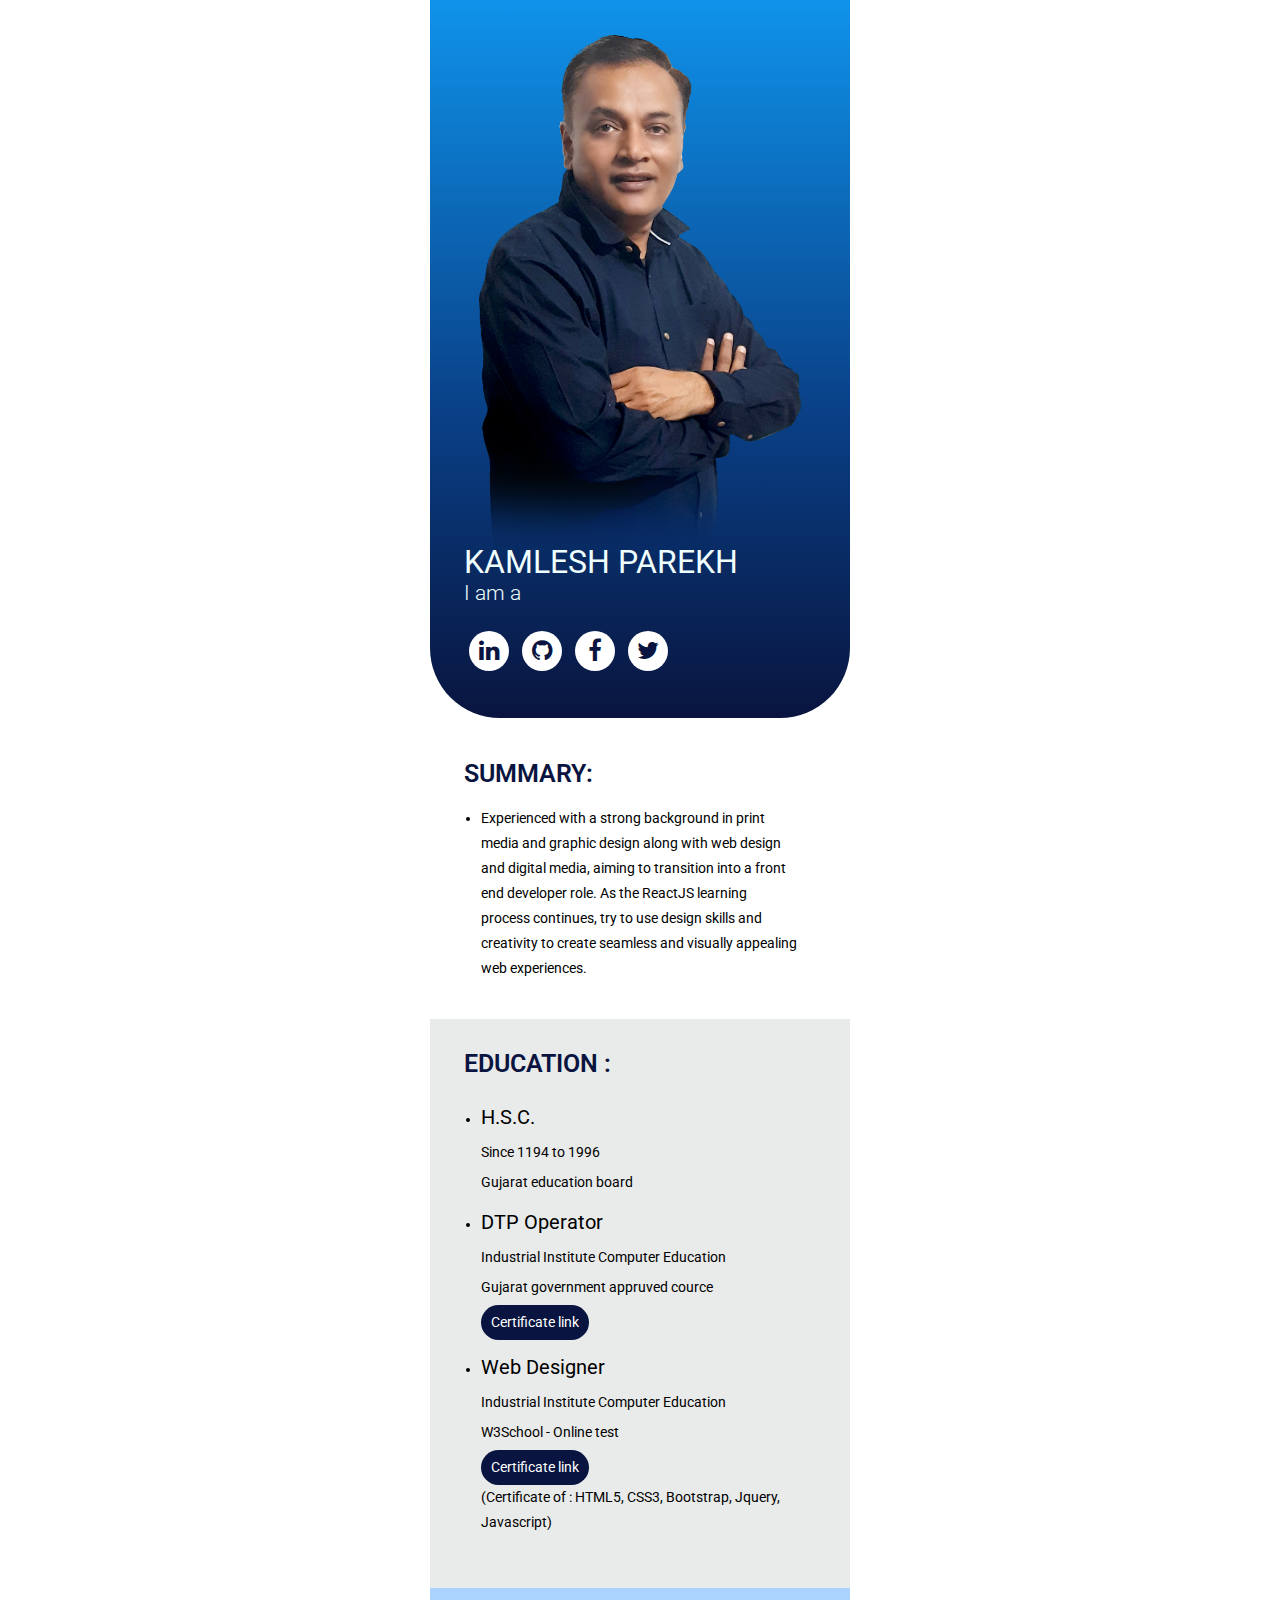
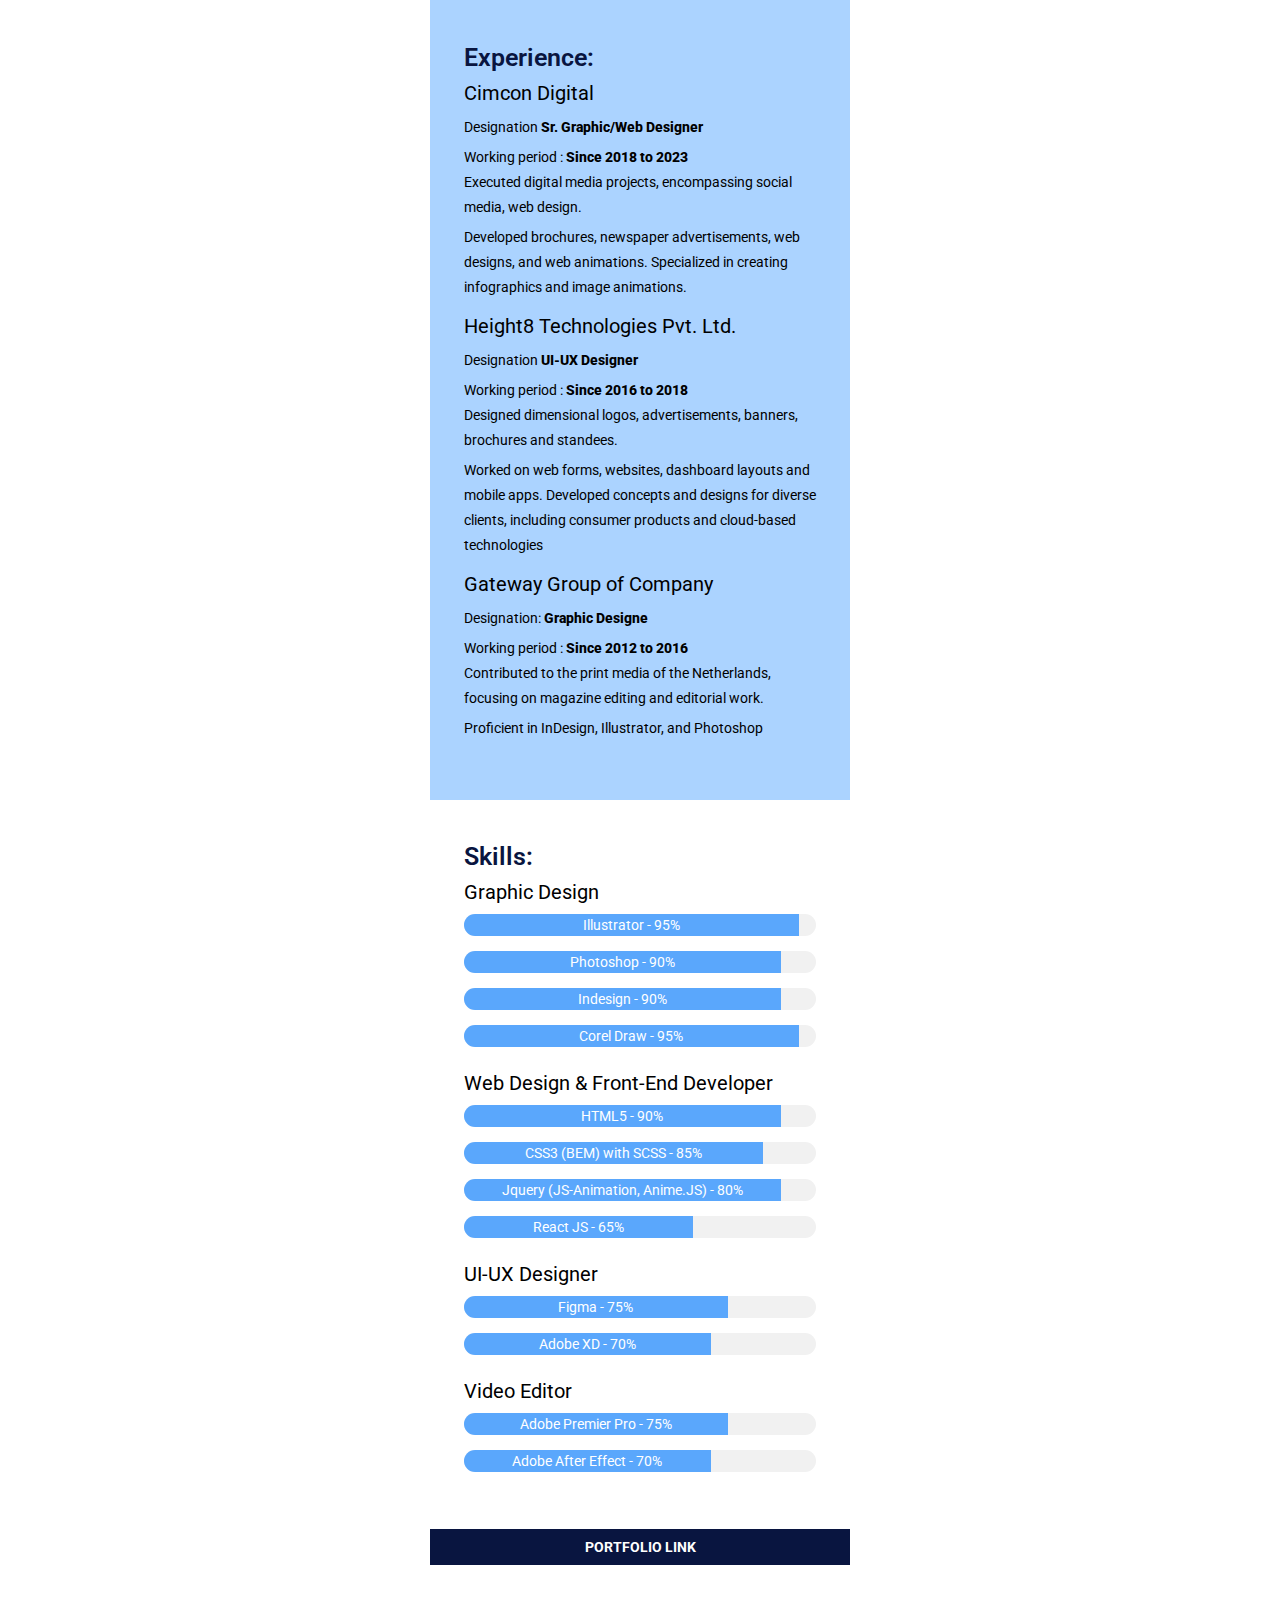
<file: index.html>
<!DOCTYPE html>
<html lang="en">
    <head>
        
        <meta charset="utf-8">
        <meta name="viewport" content="width=device-width", initial-scale=1.0>
        <meta http-equiv="x-ua-compatible" content="ie=edge">
        <title>Particle effect </title>
        <link rel="preconnect" href="https://fonts.googleapis.com">
<link rel="preconnect" href="https://fonts.gstatic.com" crossorigin>
<link href="https://fonts.googleapis.com/css2?family=Poppins:ital,wght@0,100;0,200;0,300;0,400;0,500;0,600;0,700;0,800;0,900;1,100;1,200;1,300;1,400;1,500;1,600;1,700;1,800;1,900&family=Roboto:ital,wght@0,100;0,300;0,400;0,500;0,700;0,900;1,100;1,300;1,400;1,500;1,700;1,900&display=swap" rel="stylesheet">
        <link rel="stylesheet" href="css/style-1.css">
        <link rel="stylesheet" href="https://cdnjs.cloudflare.com/ajax/libs/font-awesome/4.7.0/css/font-awesome.min.css">

                                                                              
    </head>
    
    <body>
        
        <!--<header id ="fullscreen">-->
        <section class="container">
            <div class="image">
                <img src="img/K-2.png" alt="">
            </div>
            <h1>KAMLESH PAREKH
                <p>I am a <span class="typed-text"></span><span class="cursor blink">&nbsp;</span></p>
            </h1>
            <div id ="particles-js">
                <script type="text/javascript" src ="https://s3-us-west-2.amazonaws.com/s.cdpn.io/3744450/particles.js"></script>
                <script type="text/javascript" src ="https://s3-us-west-2.amazonaws.com/s.cdpn.io/3744450/particles.min.js"></script>
            </div>
            <div class="socialmedia">
                <ul>
                    <li><a href="https://www.linkedin.com/in/parekh-kj-b226682aa/"><i class="fa fa-linkedin"></i></a></li>
                    <li><a href="https://t.me/parekhkj"><i class="fa fa-github"></i></a></li>
                    <li><a href="https://www.facebook.com/kamlesh.parekh.946?mibextid=ZbWKwL"><i class="fa fa-facebook"></i></a></li>
                    <li><a href="https://twitter.com/Kamlesh19323506"><i class="fa fa-twitter"></i></a></li>
                </ul>
            </div>
        </section>

        <main>
            <div style="padding: 20px 8%;">
                <h1>SUMMARY:</h1>
                <ul>
                    <li>
                        Experienced with a strong background in print media and graphic design along with web design and digital media, aiming to transition into a front end developer role. As the ReactJS learning process continues, try to use design skills and creativity to create seamless and visually appealing web experiences.
                    </li>
                </ul>
            </div>

            <div style="background: #e9eaea; padding: 30px 8%;">
                <h1>EDUCATION :</h1>
                <ul>
                    <li>
                        <h2>H.S.C.</h2>
                        <p>Since 1194 to 1996</p>
                        <p>Gujarat education board</p>
                    </li>
                    <li>
                        <h2>DTP Operator</h2>
                        <p>Industrial Institute Computer Education</p>
                        <p>Gujarat government appruved cource</p>
                        <p><a class="btn" href="img/ITI certificate.jpg">Certificate link</a></p>
                    </li>
                    <li>
                        <h2>Web Designer</h2>
                        <p>Industrial Institute Computer Education</p>
                        <p>W3School - Online test</p>
                        <p><a class="btn" href="Certificate.html">Certificate link</a><br>
                            (Certificate of : HTML5, CSS3, Bootstrap, Jquery, Javascript)
                        </p>
                    </li>
                </ul>
            </div>

            <aside>
                <h1>Experience:</h1>
                <div>
                    <h2>Cimcon Digital</h2>
                    <p>Designation <strong>Sr. Graphic/Web Designer</strong></p>
                    <h3>Working period : <strong>Since 2018 to 2023</strong></h3>
                    <p>Executed digital media projects, encompassing social media, web design.</p>
                    <p>Developed brochures, newspaper advertisements, web designs, and web animations. Specialized in creating infographics 
                        and image animations.</p>
                </div>
                <div>
                    <h2>Height8 Technologies Pvt. Ltd.</h2>
                    <p>Designation <strong>UI-UX Designer</strong></p>
                    <h3>Working period : <strong>Since 2016 to 2018</strong></h3>
                    <p>Designed dimensional logos, advertisements, banners, brochures and standees.</p>
                    <p>
                        Worked on web forms, websites, dashboard layouts and mobile apps.
                        Developed concepts and designs for diverse clients, including consumer products and cloud-based technologies
                    </p>
                </div>
                <div>
                    <h2>Gateway Group of Company</h2>
                    <p>Designation: <strong>Graphic Designe</strong></p>
                    <h3>Working period : <strong>Since 2012 to 2016</strong></h3>
                    <p>Contributed to the print media of the Netherlands, focusing on magazine editing and editorial work.</p>
                    <p>Proficient in InDesign, Illustrator, and Photoshop</p>
                </div>
            </aside>

            <section class="skillbar">
                <h1>Skills:</h1>
                <div>
                    <h2>Graphic Design</h2>
                    <div class="w3-light-grey">
                        <div style="width: 95%; background: #5aa7fc;  padding: 3px 0; border-radius: 30px 0 0 30px; text-align: center; color: white;">
                            Illustrator - 95%</div>
                    </div>
                    <div class="w3-light-grey">
                        <div style="width: 90%; background: #5aa7fc;  padding: 3px 0; border-radius: 30px 0 0 30px; text-align: center; color: white;">
                            Photoshop - 90%</div>
                    </div>
                    <div class="w3-light-grey">
                        <div style="width: 90%; background: #5aa7fc;  padding: 3px 0; border-radius: 30px 0 0 30px; text-align: center; color: white;">
                            Indesign - 90%</div>
                    </div>
                    <div class="w3-light-grey">
                        <div style="width: 95%; background: #5aa7fc;  padding: 3px 0; border-radius: 30px 0 0 30px; text-align: center; color: white;">
                            Corel Draw - 95%</div>
                    </div>

                    <div>
                        <h2>Web Design & Front-End Developer</h2>
                        <div class="w3-light-grey">
                            <div style="width: 90%; background: #5aa7fc;  padding: 3px 0; border-radius: 30px 0 0 30px; text-align: center; color: white;">
                                HTML5 - 90%</div>
                        </div>
                        <div class="w3-light-grey">
                            <div style="width: 85%; background: #5aa7fc;  padding: 3px 0; border-radius: 30px 0 0 30px; text-align: center; color: white;">
                                CSS3 (BEM) with SCSS - 85%</div>
                        </div>
                        <div class="w3-light-grey">
                            <div style="width: 90%; background: #5aa7fc;  padding: 3px 0; border-radius: 30px 0 0 30px; text-align: center; color: white;">
                                Jquery (JS-Animation, Anime.JS) - 80%</div>
                        </div>
                        <div class="w3-light-grey">
                            <div style="width: 65%; background: #5aa7fc;  padding: 3px 0; border-radius: 30px 0 0 30px; text-align: center; color: white;">
                                React JS - 65%</div>
                        </div>
                    </div>

                    <div>
                        <h2>UI-UX Designer</h2>
                        <div class="w3-light-grey">
                            <div style="width: 75%; background: #5aa7fc;  padding: 3px 0; border-radius: 30px 0 0 30px; text-align: center; color: white;">
                                Figma - 75%</div>
                        </div>
                        <div class="w3-light-grey">
                            <div style="width: 70%; background: #5aa7fc;  padding: 3px 0; border-radius: 30px 0 0 30px; text-align: center; color: white;">
                                Adobe XD - 70%</div>
                        </div>
                    </div>

                    <div>
                        <h2>Video Editor</h2>
                        <div class="w3-light-grey">
                            <div style="width: 75%; background: #5aa7fc;  padding: 3px 0; border-radius: 30px 0 0 30px; text-align: center; color: white;">
                                Adobe Premier Pro - 75%</div>
                        </div>
                        <div class="w3-light-grey">
                            <div style="width: 70%; background: #5aa7fc;  padding: 3px 0; border-radius: 30px 0 0 30px; text-align: center; color: white;">
                                Adobe After Effect - 70%</div>
                        </div>
                    </div>
            </section>

             <a class="portfolio_btn" href="https://kamleshparekh.in/"> PORTFOLIO LINK </a>
        </main>
        <script src="javascript/custom.js"></script>
    </body>
    
</html>
</file>
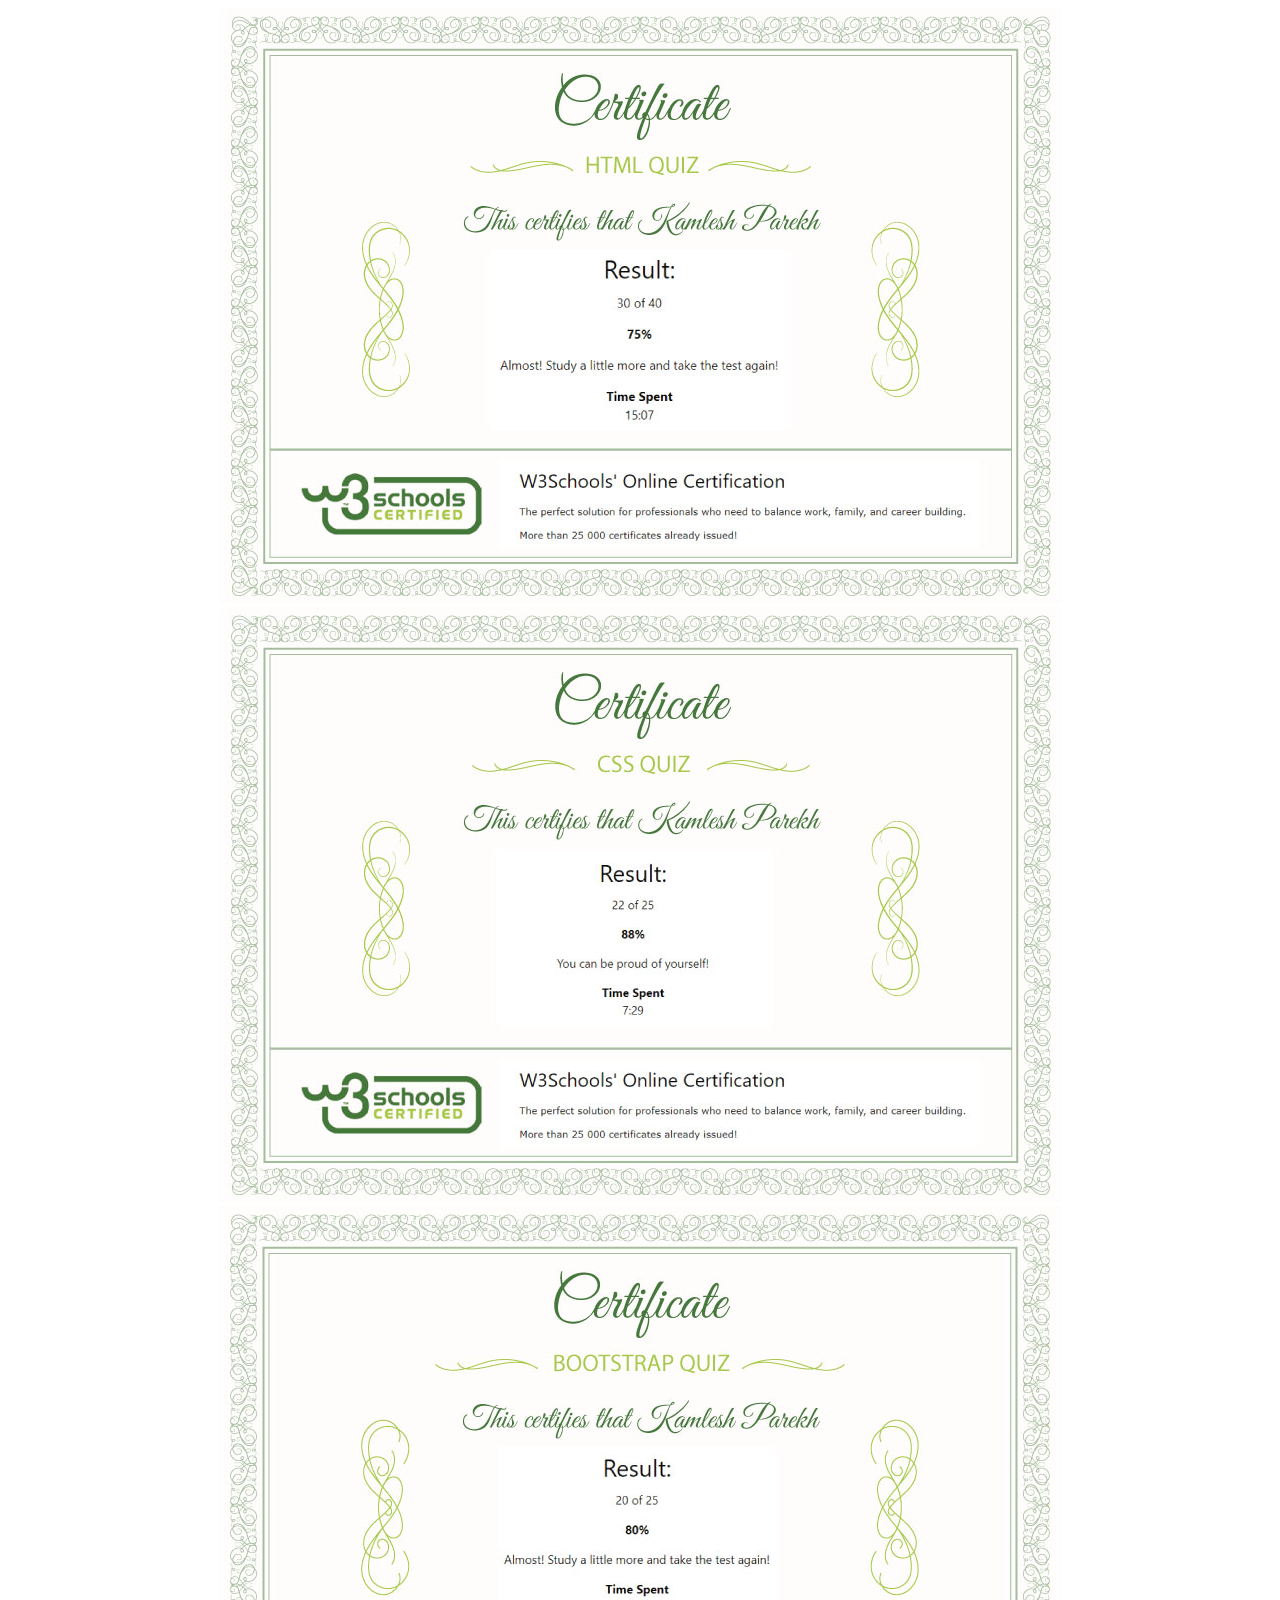
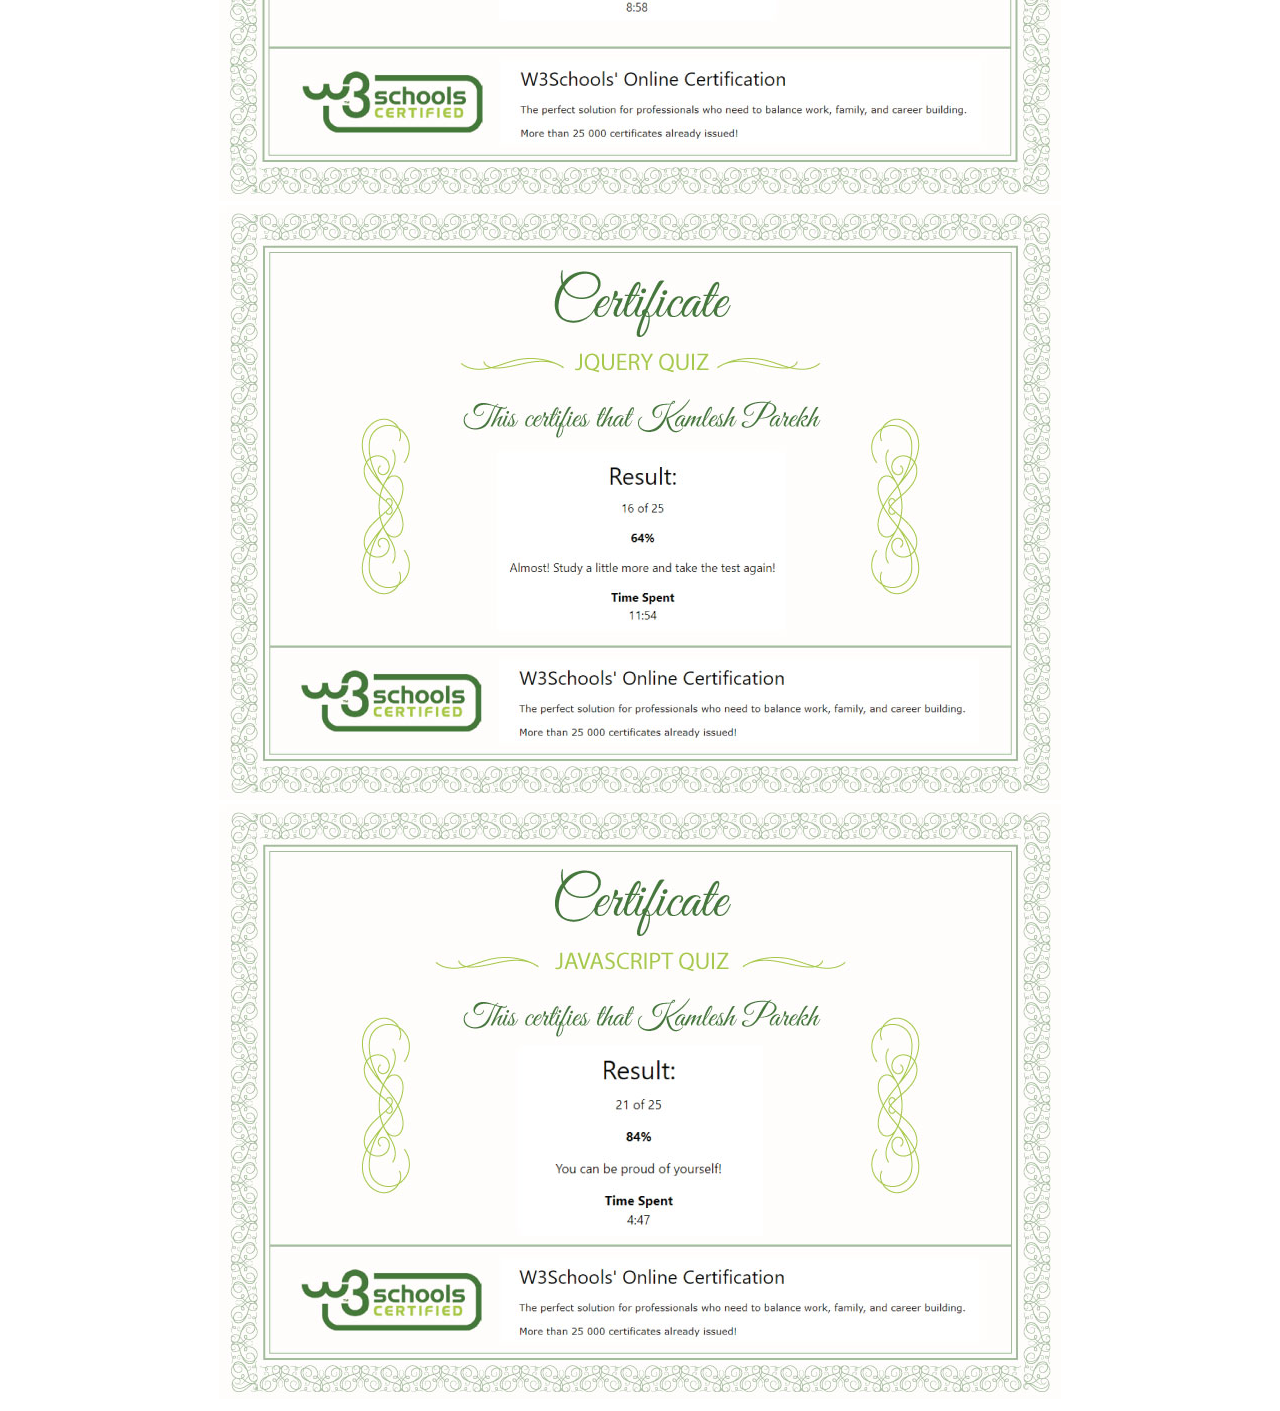
<file: Certificate.html>
<!DOCTYPE html>
<html lang="en">
<head>
    <meta charset="UTF-8">
    <meta http-equiv="X-UA-Compatible" content="IE=edge">
    <meta name="viewport" content="width=device-width, initial-scale=1.0">
    <title>Document</title>
</head>
<body>
    <section style="text-align: center;">

        <img src="img/HTML.jpg" alt="HTML">
        <img src="img/CSS.jpg" alt="CSS">
        <img src="img/Bootstrap.jpg" alt="Bootstrap">
        <img src="img/jquery.jpg" alt="jquery">
        <img src="img/Javascript.jpg" alt="Javascript">

    </section>
</body>
</html>
</file>
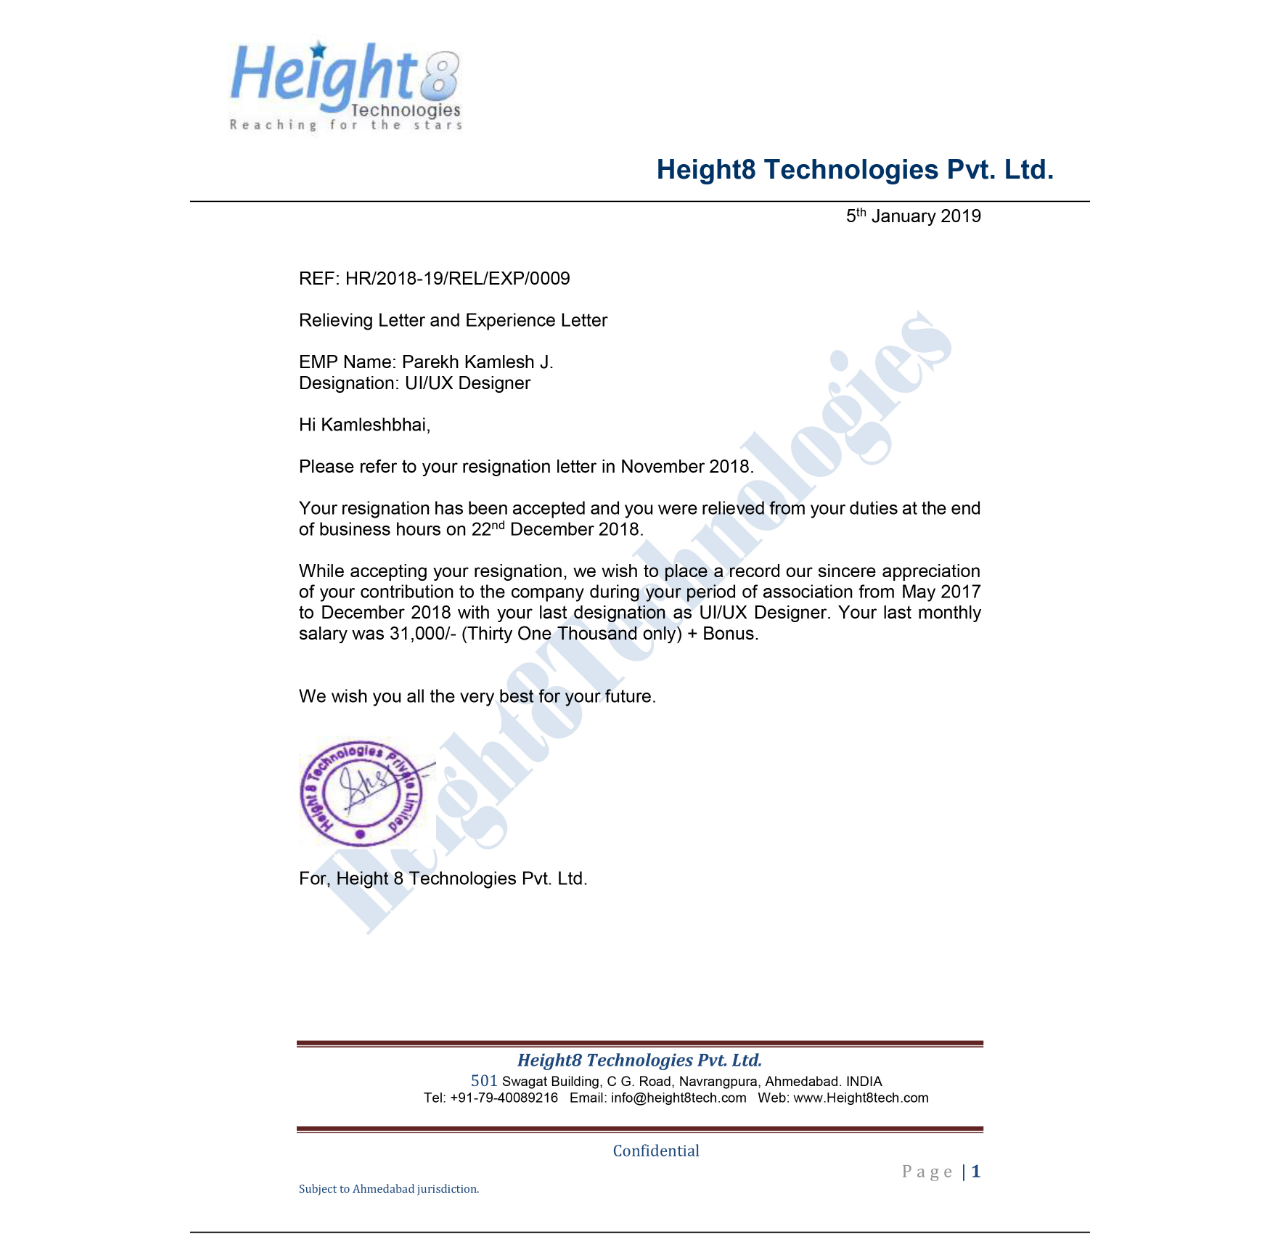
<file: Experience.html>
<!DOCTYPE html>
<html lang="en">
<head>
    <meta charset="UTF-8">
    <meta name="viewport" content="width=device-width, initial-scale=1.0">
    <title>Document</title>
</head>
<body style="text-align: center;">
    <img src="img/Kamlesh_Parekh_relieving_exp_letter-(2).jpg" alt="Experience Latter" width="900"><br>
</body>
</html>
</file>
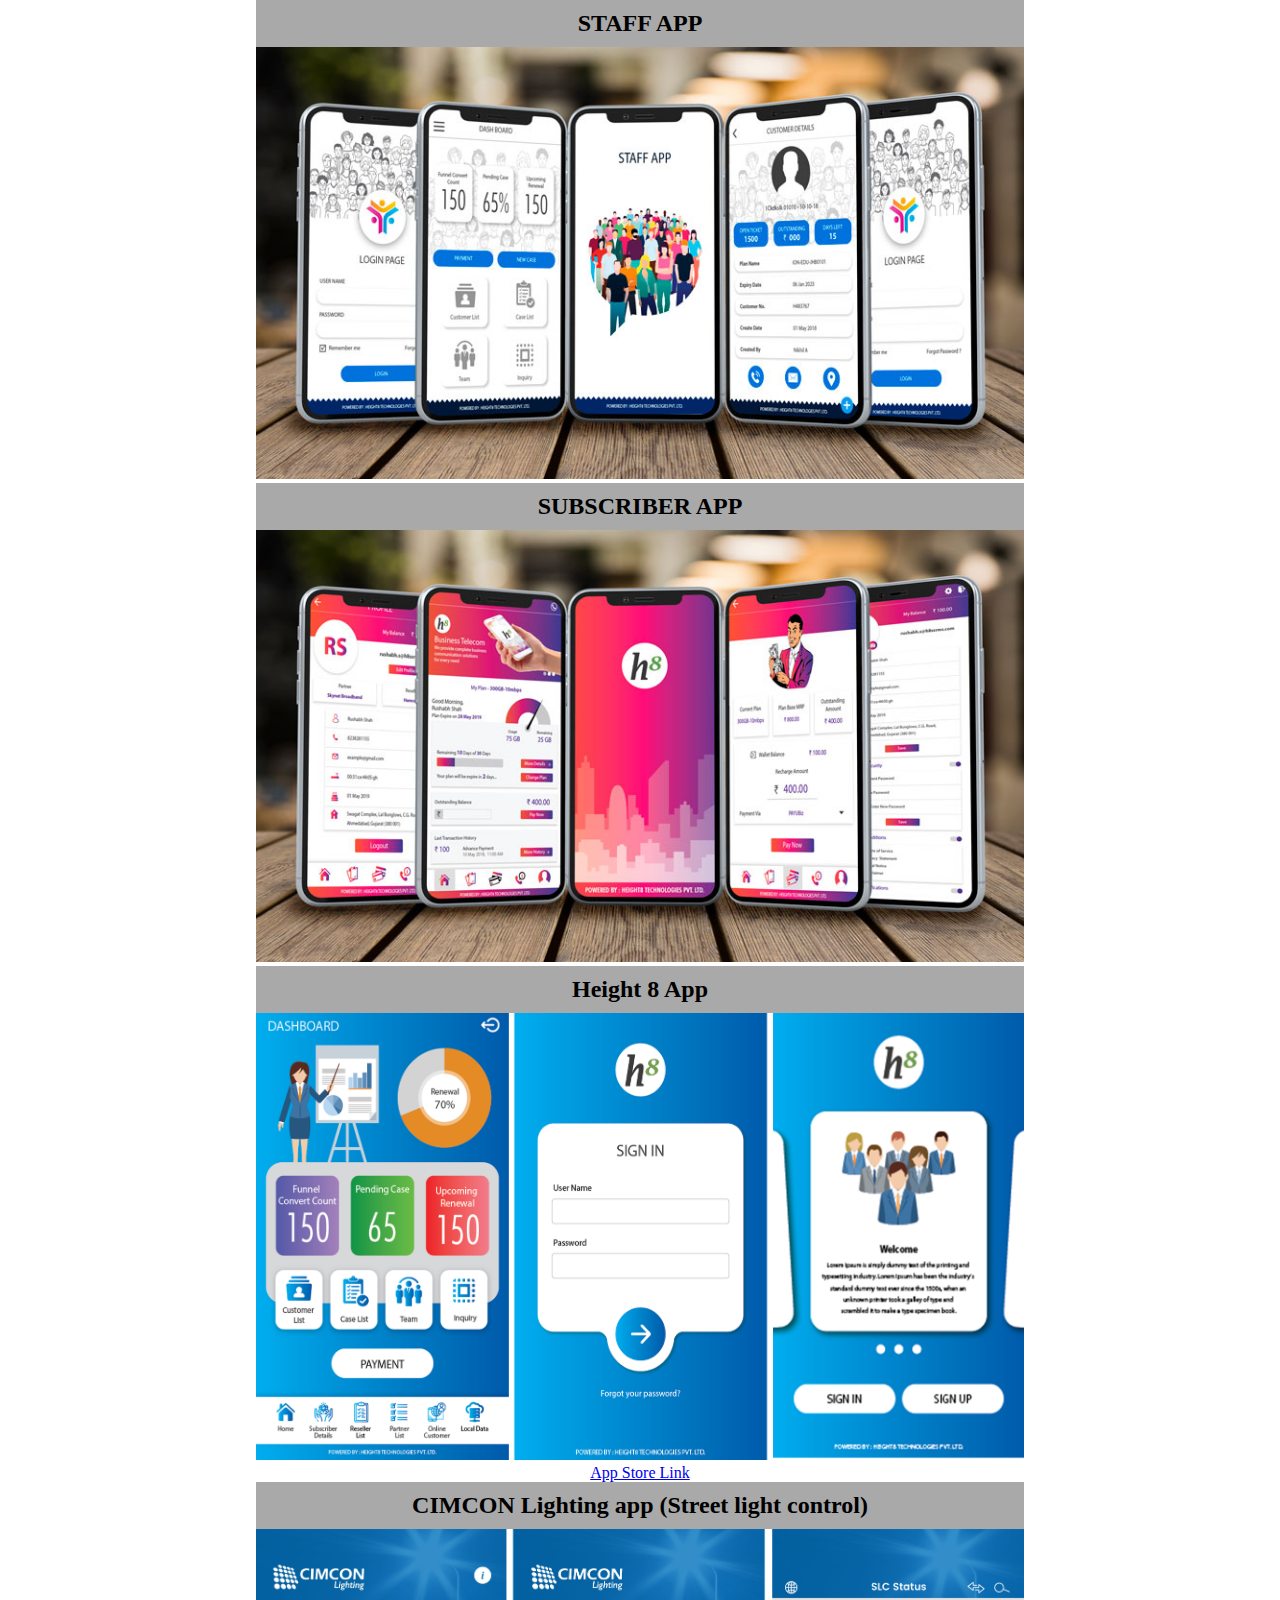
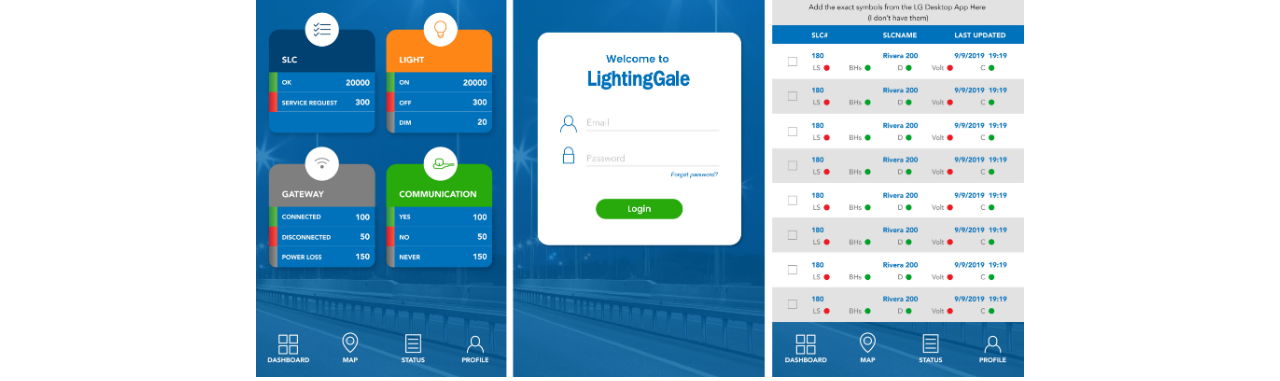
<file: Mobile app.html>
<!DOCTYPE html>
<html lang="en">
<head>
    <meta charset="UTF-8">
    <meta http-equiv="X-UA-Compatible" content="IE=edge">
    <meta name="viewport" content="width=device-width, initial-scale=1.0">
    <title>Document</title>

    <style>
        * {
            margin: 0px;
            margin: auto;
        }
        body {
            width:60%;
        }
        img {
            width: 100%;
        }
        div  {
            text-align: center;
        }
        h2 {
            padding: 10px;
            background-color: darkgray;
        }

    @media only screen and (max-width: 400px) {
        img {
            width: 100%;
        }
        body {
            width:100%;
        }
    }
    </style>
</head>
<body>
    <div>
        <h2>STAFF APP</h2>
        <img src="Mobile app/Staff-app.jpg" alt="Italian Trulli">
        <h2>SUBSCRIBER APP</h2>
        <img src="Mobile app/Subscriber-app.jpg" alt="Italian Trulli">
        <h2>Height 8 App</h2>
        <img src="Mobile app/Height8.png" alt="Italian Trulli">
        <a href="https://apps.apple.com/in/app/mybroadband/id1547932957"> App Store Link </a>
        <h2>CIMCON Lighting app (Street light control)</h2>
        <img src="Mobile app/LG.png" alt="Italian Trulli">
    </div>
</body>
</html>
</file>
<file: css/style-1.css>
*{
    margin:0;
    padding:0;
    font-family: "Roboto", sans-serif; font-weight: 400; font-style: normal; font-size: 14px;
    z-index: 50; position: relative;
}
body {max-width: 420px; width: 100%; margin:auto;}
.container {background: linear-gradient(90deg, hsla(227, 75%, 14%, 1) 0%, hsla(214, 87%, 28%, 1) 42%, hsla(204, 88%, 49%, 1) 100%);
  background: -moz-linear-gradient(90deg, hsla(227, 75%, 14%, 1) 0%, hsla(214, 87%, 28%, 1) 42%, hsla(204, 88%, 49%, 1) 100%);
  background: -webkit-linear-gradient(90deg, hsla(227, 75%, 14%, 1) 0%, hsla(214, 87%, 28%, 1) 42%, hsla(204, 88%, 49%, 1) 100%); position: relative; z-index: -2;
  border-radius: 0 0 70px 70px;
}
.image {padding: 5%; text-align: center;}
.image img {width: 85%;}
.container h1 {font-size: 2.3rem; padding: 0 8%; margin-top: -50px; color: azure;}
.container h1 p, span {font-size: 1.5rem; font-weight: 300;}
#particles-js {position: absolute; top: 0; height: 100vh; z-index: -1; opacity: .5;}
.socialmedia ul {padding: 5% 8% 10% 8%;}
.socialmedia ul li {display: inline-block; text-align: center; padding: 5px;}
.socialmedia ul li a {width: 40px; height: 40px; line-height: 40px; background: #fff; font-size: 1.7rem; border-radius: 80px; color: #091540; display: block;}

main {padding: 5% 0% 10% 0%;}
main h1 {font-size: 1.8rem; font-weight: 600; color: #091540}
main ul {padding: 5% ;}
main h2 {font-size: 1.4rem; padding: 10px 0 10px 0; }
main ul p  {padding-bottom: 5px;}
main ul p a {text-decoration: none; color: #0B61AE;}
main ul li {line-height: 25px;}

aside {background: #abd3ff; padding: 13% 8% 13% 8%;}
aside p, strong {padding-bottom: 5px; line-height: 25px;}
strong {font-weight: 800;}
.btn {padding: 5px 10px; background: #091540; color: #fff; border-radius: 30px; display: inline-block;}

.skillbar{padding:10% 8% 10% 8%;}
.w3-light-grey {width: 100%; background: #f1f1f1; border-radius: 30px; margin-bottom: 15px;}
.portfolio_btn {border: none; margin: auto; text-align: center; padding: 10px; font-weight: bold; background: #091540; color: white; text-decoration: none; display: block;}
</file>
